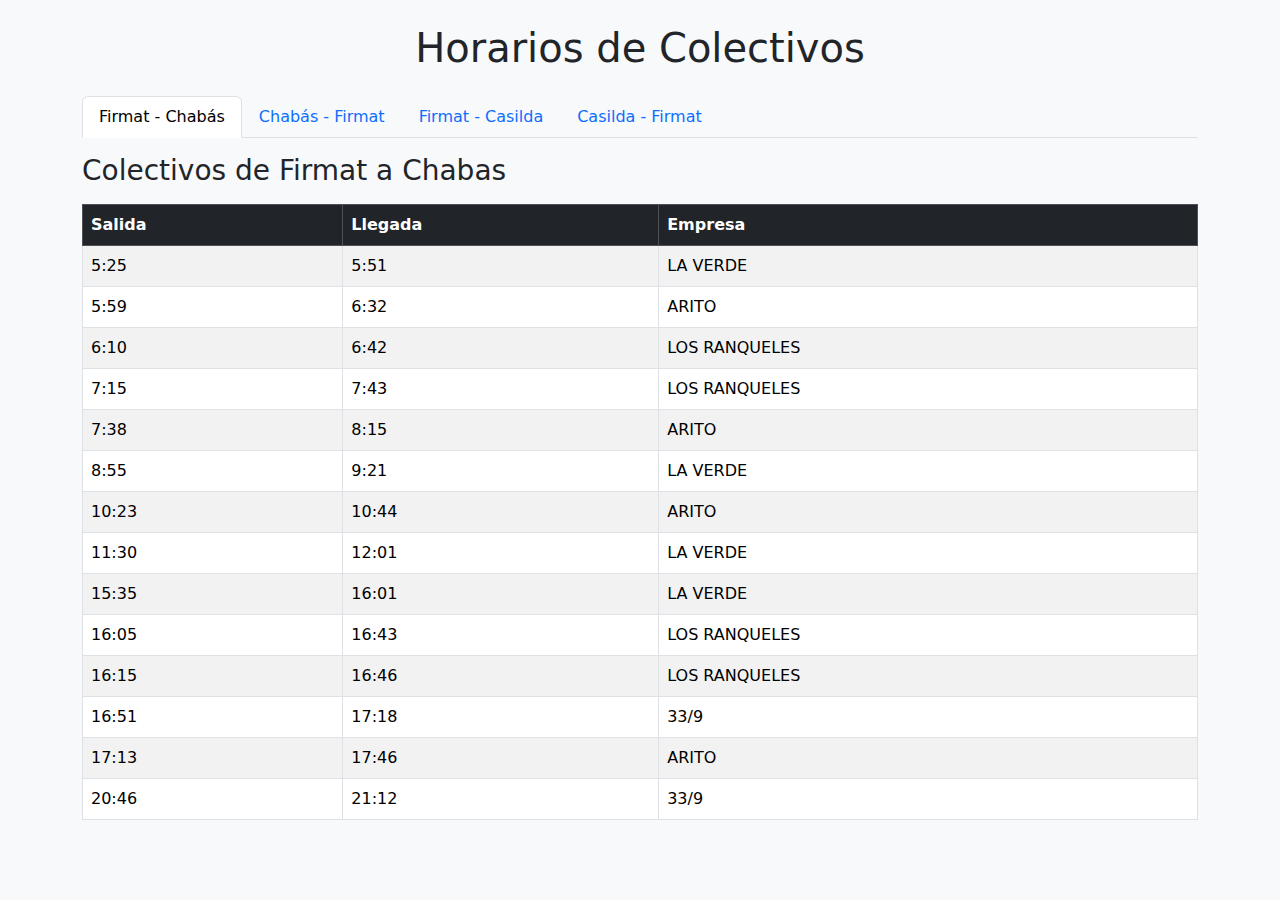
<file: index.html>
<!DOCTYPE html>
<html lang="es">
<head>
  <meta charset="UTF-8">
  <title>Horarios de Colectivos</title>
  <meta name="viewport" content="width=device-width, initial-scale=1">
  <!-- Bootstrap CDN -->
  <link href="https://cdn.jsdelivr.net/npm/bootstrap@5.3.3/dist/css/bootstrap.min.css" rel="stylesheet">
</head>
<body class="bg-light">

  <div class="container py-4">
    <h1 class="text-center mb-4">Horarios de Colectivos</h1>

    <!-- Nav tabs -->
    <ul class="nav nav-tabs mb-3" id="myTab" role="tablist">
      <li class="nav-item" role="presentation">
        <button class="nav-link active" id="firmat-chabas-tab" data-bs-toggle="tab" data-bs-target="#firmat-chabas" type="button" role="tab">Firmat - Chabás</button>
      </li>
      <li class="nav-item" role="presentation">
        <button class="nav-link" id="chabas-firmat-tab" data-bs-toggle="tab" data-bs-target="#chabas-firmat" type="button" role="tab">Chabás - Firmat</button>
      </li>
      <li class="nav-item" role="presentation">
        <button class="nav-link" id="firmat-casilda-tab" data-bs-toggle="tab" data-bs-target="#firmat-casilda" type="button" role="tab">Firmat - Casilda</button>
      </li>
      <li class="nav-item" role="presentation">
        <button class="nav-link" id="casilda-firmat-tab" data-bs-toggle="tab" data-bs-target="#casilda-firmat" type="button" role="tab">Casilda - Firmat</button>
      </li>
    </ul>

    <!-- Tab panes -->
    <div class="tab-content" id="myTabContent">
      
      <!-- Firmat - Chabas -->
      <div class="tab-pane fade show active" id="firmat-chabas" role="tabpanel">
        <h3 class="mb-3">Colectivos de Firmat a Chabas</h3>
        <div class="table-responsive">
          <table class="table table-striped table-bordered">
            <thead class="table-dark">
              <tr><th>Salida</th><th>Llegada</th><th>Empresa</th></tr>
            </thead>
            <tbody>
              <tr><td>5:25</td><td>5:51</td><td>LA VERDE</td></tr>
              <tr><td>5:59</td><td>6:32</td><td>ARITO</td></tr>
              <tr><td>6:10</td><td>6:42</td><td>LOS RANQUELES</td></tr>
              <tr><td>7:15</td><td>7:43</td><td>LOS RANQUELES</td></tr>
              <tr><td>7:38</td><td>8:15</td><td>ARITO</td></tr>
              <tr><td>8:55</td><td>9:21</td><td>LA VERDE</td></tr>
              <tr><td>10:23</td><td>10:44</td><td>ARITO</td></tr>
              <tr><td>11:30</td><td>12:01</td><td>LA VERDE</td></tr>
              <tr><td>15:35</td><td>16:01</td><td>LA VERDE</td></tr>
              <tr><td>16:05</td><td>16:43</td><td>LOS RANQUELES</td></tr>
              <tr><td>16:15</td><td>16:46</td><td>LOS RANQUELES</td></tr>
              <tr><td>16:51</td><td>17:18</td><td>33/9</td></tr>
              <tr><td>17:13</td><td>17:46</td><td>ARITO</td></tr>
              <tr><td>20:46</td><td>21:12</td><td>33/9</td></tr>
            </tbody>
          </table>
        </div>
      </div>

      <!-- Chabas - Firmat -->
      <div class="tab-pane fade" id="chabas-firmat" role="tabpanel">
        <h3 class="mb-3">Colectivos de Chabas a Firmat</h3>
        <div class="table-responsive">
          <table class="table table-striped table-bordered">
            <thead class="table-dark">
              <tr><th>Salida</th><th>Llegada</th><th>Empresa</th></tr>
            </thead>
            <tbody>
              <tr><td>6:57</td><td>7:20</td><td>ARITO</td></tr>
              <tr><td>9:24</td><td>9:50</td><td>LA VERDE</td></tr>
              <tr><td>10:44</td><td>11:07</td><td>LOS RANQUELES</td></tr>
              <tr><td>12:48</td><td>13:17</td><td>33/9</td></tr>
              <tr><td>13:24</td><td>13:50</td><td>LA VERDE</td></tr>
              <tr><td>14:12</td><td>14:40</td><td>ARITO</td></tr>
              <tr><td>14:35</td><td>15:03</td><td>33/9</td></tr>
              <tr><td>15:29</td><td>15:57</td><td>LOS RANQUELES</td></tr>
              <tr><td>15:39</td><td>16:01</td><td>LA VERDE</td></tr>
              <tr><td>16:27</td><td>16:50</td><td>ARITO</td></tr>
              <tr><td>18:29</td><td>18:57</td><td>LOS RANQUELES</td></tr>
              <tr><td>18:42</td><td>19:05</td><td>ARITO</td></tr>
              <tr><td>19:54</td><td>20:16</td><td>LA VERDE</td></tr>
              <tr><td>21:04</td><td>21:27</td><td>LOS RANQUELES</td></tr>
            </tbody>
          </table>
        </div>
      </div>

      <!-- Firmat - Casilda -->
      <div class="tab-pane fade" id="firmat-casilda" role="tabpanel">
        <h3 class="mb-3">Colectivos de Firmat a Casilda</h3>
        <div class="table-responsive">
          <table class="table table-striped table-bordered">
            <thead class="table-dark">
              <tr><th>Salida</th><th>Llegada</th><th>Empresa</th></tr>
            </thead>
            <tbody>
              <tr><td>5:25</td><td>6:15</td><td>LA VERDE</td></tr>
              <tr><td>5:59</td><td>7:00</td><td>ARITO</td></tr>
              <tr><td>6:10</td><td>7:11</td><td>LOS RANQUELES</td></tr>
              <tr><td>7:15</td><td>8:12</td><td>LOS RANQUELES</td></tr>
              <tr><td>7:38</td><td>8:35</td><td>ARITO</td></tr>
              <tr><td>8:55</td><td>9:45</td><td>LA VERDE</td></tr>
              <tr><td>10:23</td><td>11:23</td><td>ARITO</td></tr>
              <tr><td>11:30</td><td>12:25</td><td>LA VERDE</td></tr>
              <tr><td>15:35</td><td>16:25</td><td>LA VERDE</td></tr>
              <tr><td>16:05</td><td>17:12</td><td>LOS RANQUELES</td></tr>
              <tr><td>16:15</td><td>17:17</td><td>LOS RANQUELES</td></tr>
              <tr><td>16:51</td><td>17:52</td><td>33/9</td></tr>
              <tr><td>17:13</td><td>18:13</td><td>ARITO</td></tr>
              <tr><td>20:46</td><td>21:45</td><td>33/9</td></tr>
            </tbody>
          </table>
        </div>
      </div>

      <!-- Casilda - Firmat -->
      <div class="tab-pane fade" id="casilda-firmat" role="tabpanel">
        <h3 class="mb-3">Colectivos de Casilda a Firmat</h3>
        <div class="table-responsive">
          <table class="table table-striped table-bordered">
            <thead class="table-dark">
              <tr><th>Salida</th><th>Llegada</th><th>Empresa</th></tr>
            </thead>
            <tbody>
              <tr><td>6:30</td><td>7:15</td><td>ARITO</td></tr>
              <tr><td>9:00</td><td>9:30</td><td>LA VERDE</td></tr>
              <tr><td>12:19</td><td>13:17</td><td>33/9</td></tr>
              <tr><td>13:00</td><td>13:50</td><td>LA VERDE</td></tr>
              <tr><td>13:45</td><td>14:40</td><td>ARITO</td></tr>
              <tr><td>14:05</td><td>15:03</td><td>33/9</td></tr>
              <tr><td>14:55</td><td>15:57</td><td>LOS RANQUELES</td></tr>
              <tr><td>15:15</td><td>16:01</td><td>LA VERDE</td></tr>
              <tr><td>16:00</td><td>16:50</td><td>ARITO</td></tr>
              <tr><td>17:55</td><td>18:57</td><td>LOS RANQUELES</td></tr>
              <tr><td>18:05</td><td>19:05</td><td>ARITO</td></tr>
              <tr><td>19:30</td><td>20:16</td><td>LA VERDE</td></tr>
              <tr><td>20:30</td><td>21:27</td><td>LOS RANQUELES</td></tr>
            </tbody>
          </table>
        </div>
      </div>

    </div>
  </div>

  <!-- Bootstrap JS -->
  <script src="https://cdn.jsdelivr.net/npm/bootstrap@5.3.3/dist/js/bootstrap.bundle.min.js"></script>

</body>
</html>
</file>
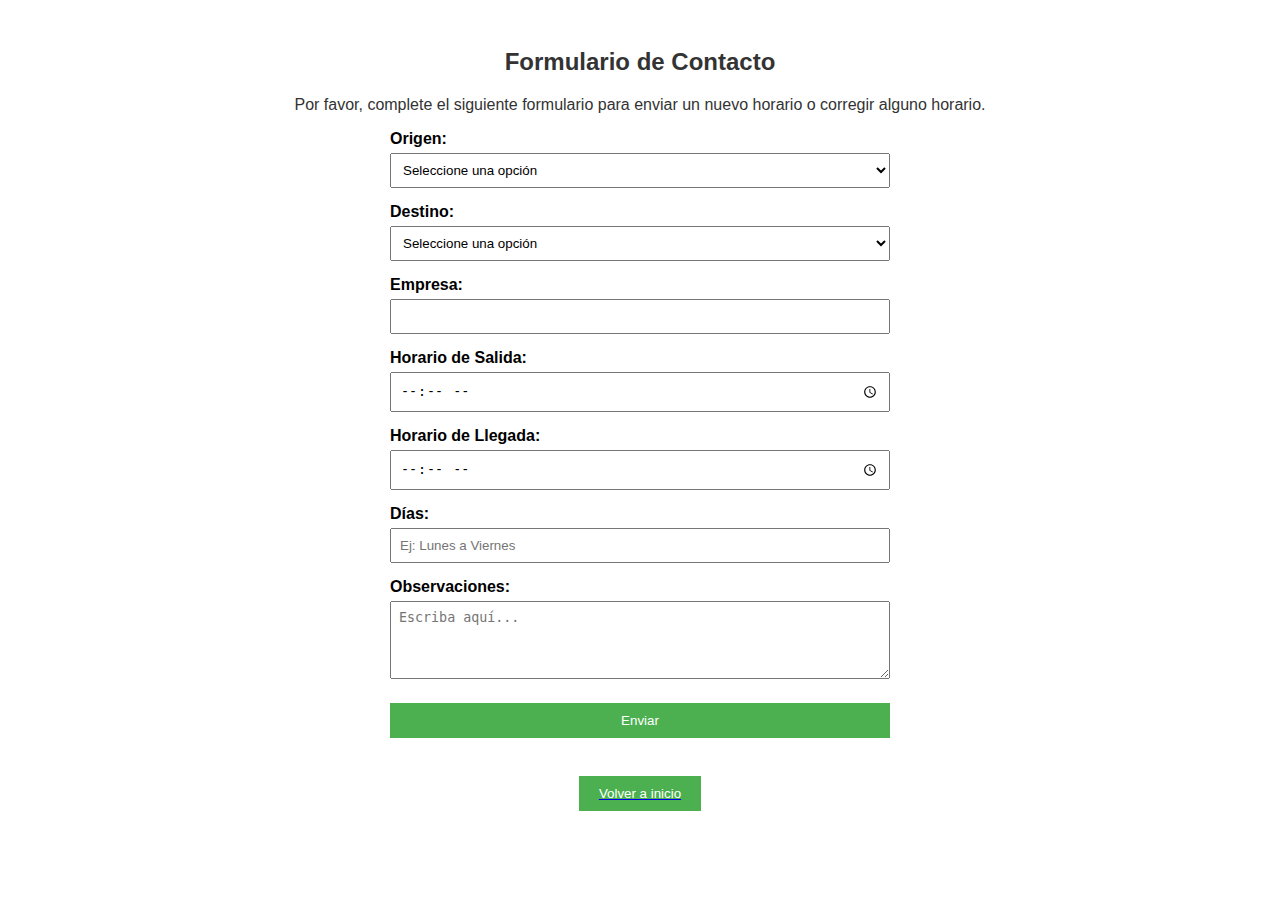
<file: pages/contacto/contacto.html>
<!DOCTYPE html>
<html lang="es">
<head>
    <meta charset="UTF-8">
    <title>Formulario de Contacto</title>
    <link rel="stylesheet" href="contacto.css">
    <script src="contacto.js" defer></script>
</head>
<body>

<h2>Formulario de Contacto</h2>
<p>Por favor, complete el siguiente formulario para enviar un nuevo horario o corregir alguno horario.</p>

<form action="https://formspree.io/f/mpwdwpyb" method="POST" onsubmit="handleSubmit(event)">
    <label for="origen">Origen:</label>
    <select id="origen" name="Origen" required>
        <option value="">Seleccione una opción</option>
        <option value="Firmat">Firmat</option>
        <option value="Chabás">Chabás</option>
        <option value="Rosario">Rosario</option>
        <option value="Venado Tuerto">Venado Tuerto</option>
        <option value="Casilda">Casilda</option>
    </select>

    <label for="destino">Destino:</label>
    <select id="destino" name="Destino" required>
        <option value="">Seleccione una opción</option>
        <option value="Firmat">Firmat</option>
        <option value="Chabás">Chabás</option>
        <option value="Rosario">Rosario</option>
        <option value="Venado Tuerto">Venado Tuerto</option>
        <option value="Casilda">Casilda</option>
    </select>

    <label for="empresa">Empresa:</label>
    <input type="text" id="empresa" name="Empresa" required>

    <label for="salida">Horario de Salida:</label>
    <input type="time" id="salida" name="Horario de Salida" required>

    <label for="llegada">Horario de Llegada:</label>
    <input type="time" id="llegada" name="Horario de Llegada" required>

    <label for="dias">Días:</label>
    <input type="text" id="dias" name="Dias" required placeholder="Ej: Lunes a Viernes">

    <label for="observaciones">Observaciones:</label>
    <textarea id="observaciones" name="Observaciones" rows="4" placeholder="Escriba aquí..." required></textarea>

    <button type="submit">Enviar</button>
</form>

<br>
<a href="../../index.html"><button class="volver-btn">Volver a inicio</button></a>


</body>
</html>
</file>
<file: pages/contacto/contacto.css>
body {
    font-family: Arial, sans-serif;
    padding: 20px;
}

form {
    max-width: 500px;
    margin: auto;
}

label {
    display: block;
    margin-top: 15px;
    font-weight: bold;
}

input, select, textarea {
    width: 100%;
    padding: 8px;
    margin-top: 5px;
    box-sizing: border-box;
}

/* Botón de Enviar */
form button {
    margin-top: 20px;
    padding: 10px 20px;
    background-color: #4CAF50;
    color: white;
    border: none;
    cursor: pointer;
    width: 100%;
}

form button:hover {
    background-color: #45a049;
}

/* Botón de Volver */
.volver-btn {
    display: block;
    margin: 20px auto;
    padding: 10px 20px;
    background-color: #4CAF50;
    color: white;
    border: none;
    cursor: pointer;
    width: auto;
}

.volver-btn:hover {
    background-color: #45a049;
}

h2, p {
    text-align: center;
    color: #333;
}
</file>
